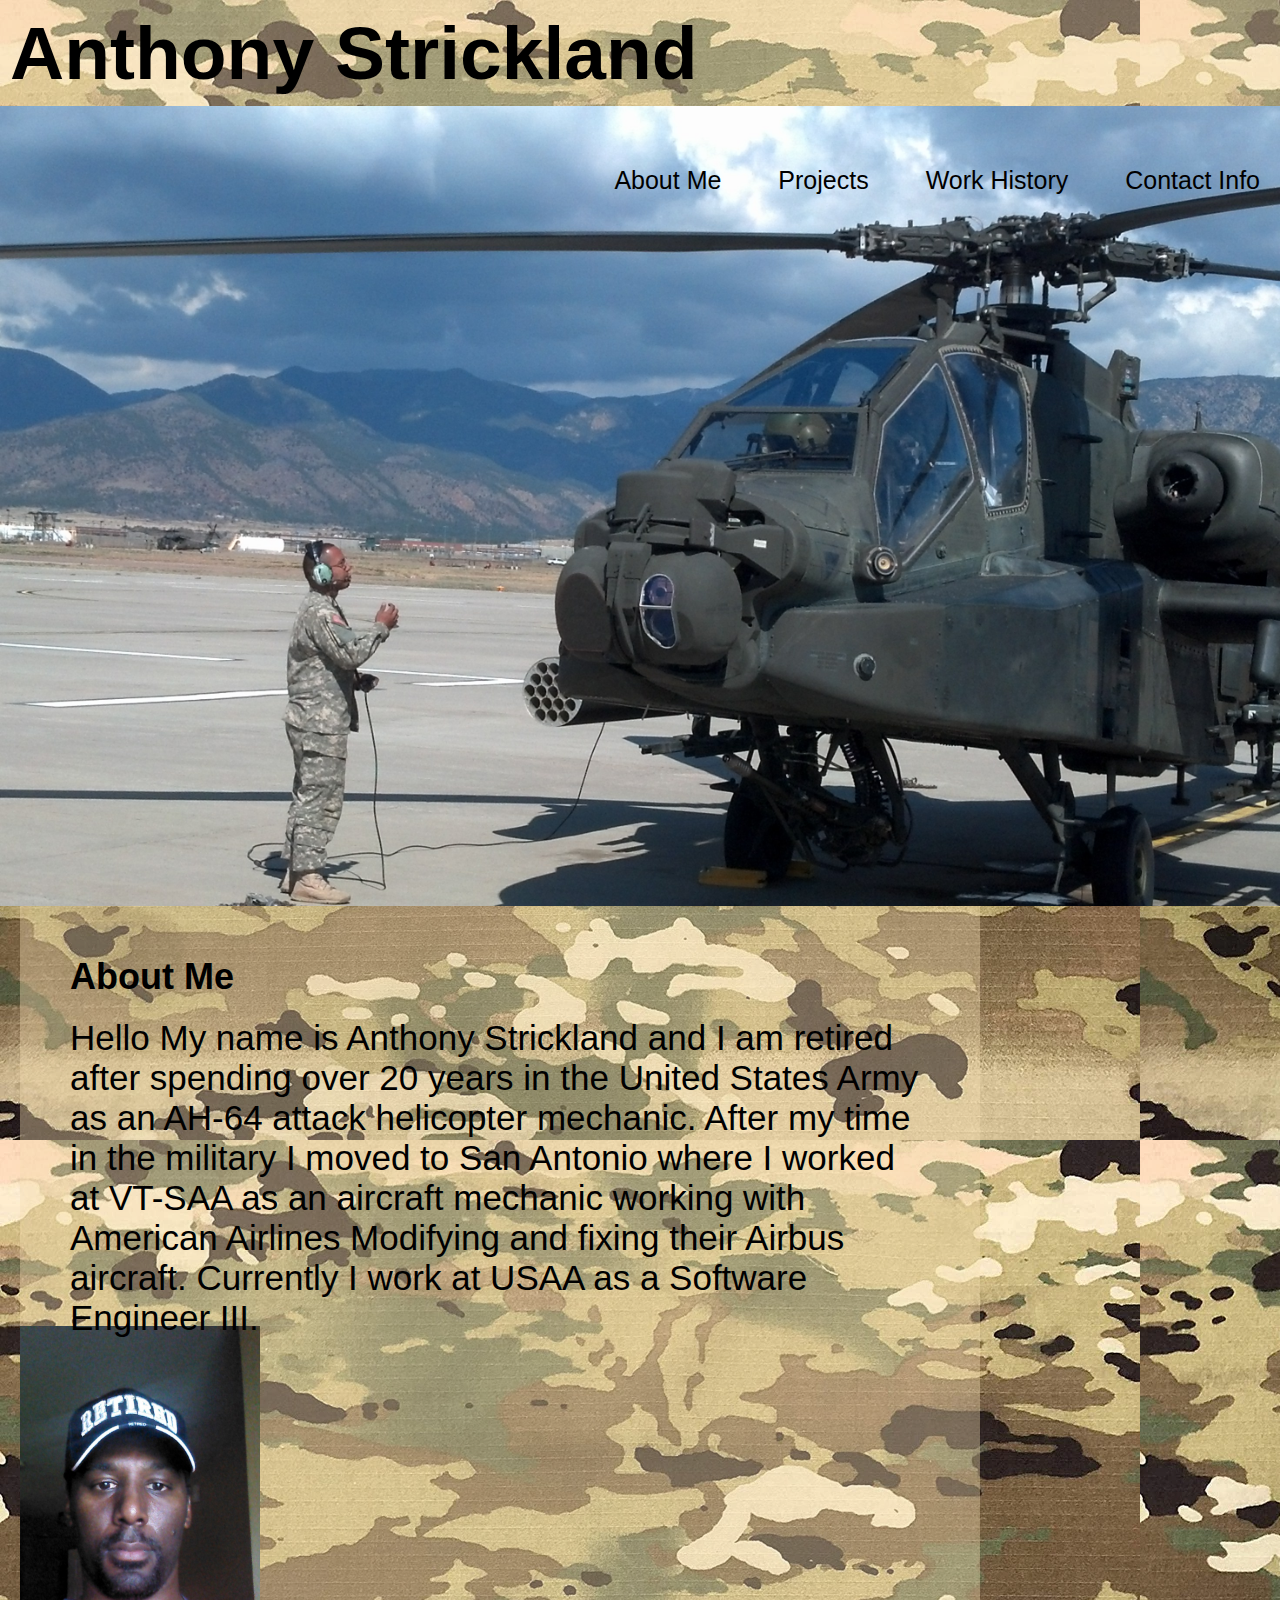
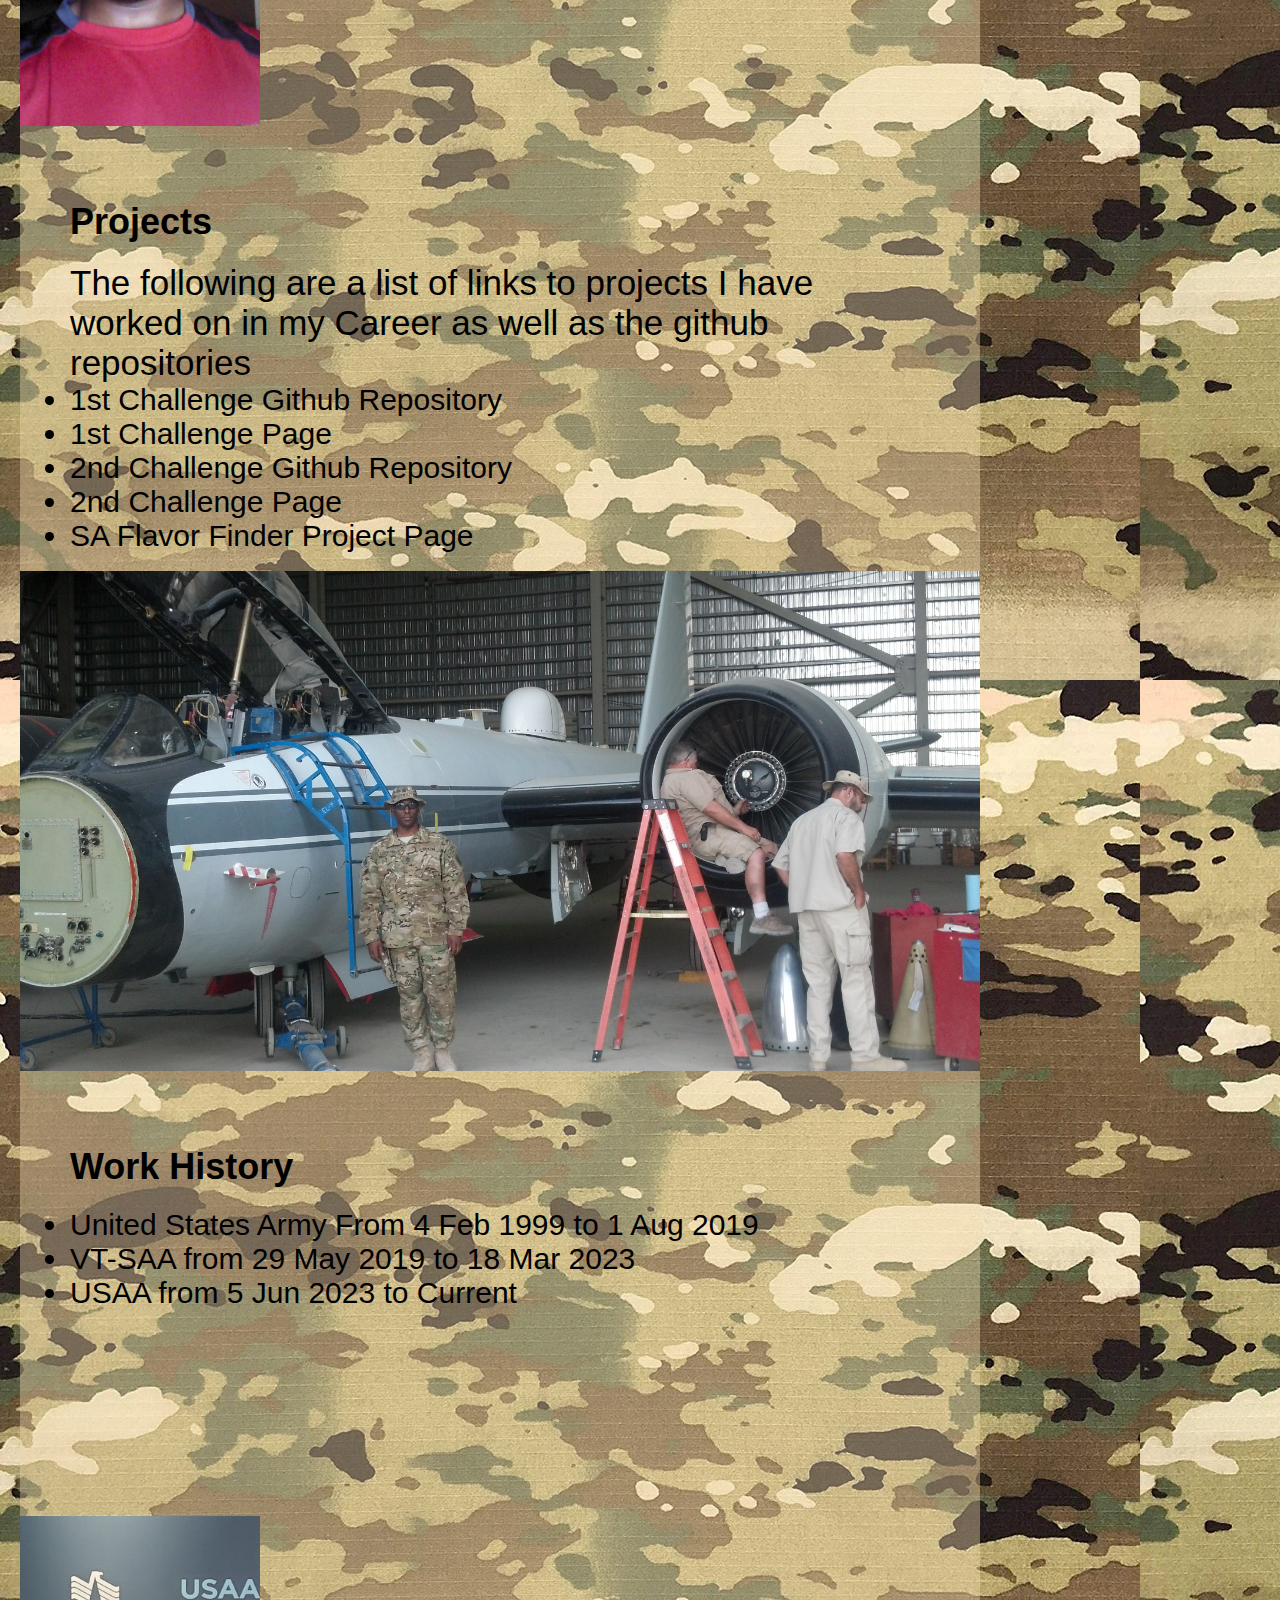
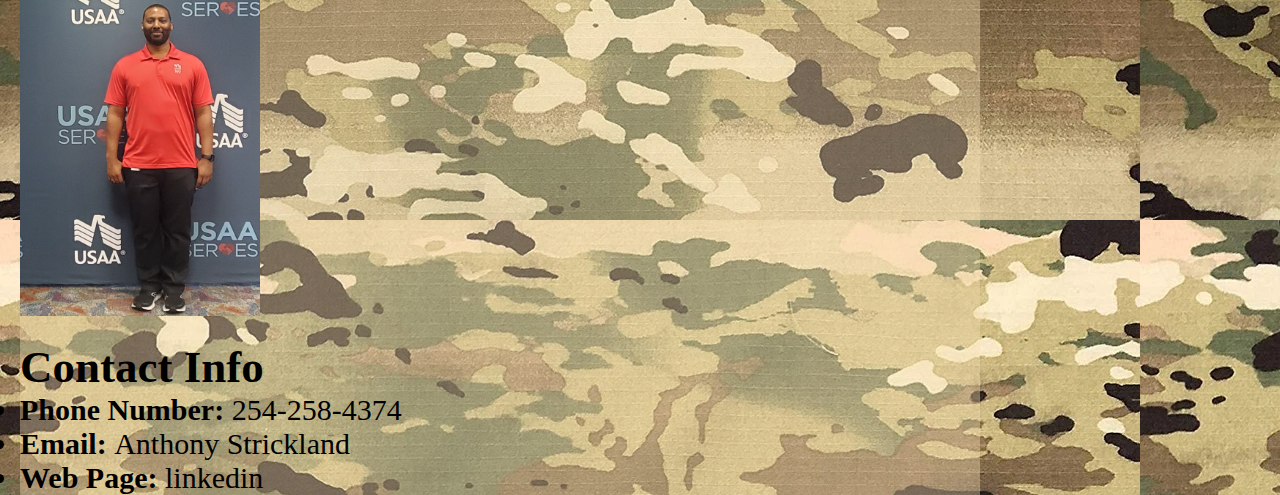
<file: index.html>
<!DOCTYPE html>
<html lang="en-us">

<head>
    <meta charset="UTF-8" />
    <link rel="stylesheet" href="css/style.css">
                         <!-- changed title -->
    <title>My Portfolio</title>
</head>

<body>
                        <!-- header is complete added header to div and nav to the link -->
    <header class="name">
        <h1>Anthony Strickland</h1>
        <nav>
            <ul>
                <li>
                    <a href="#AboutMe">About Me</a>
                </li>
                <li>
                    <a href="#Projects">Projects</a>
                </li>
                <li>
                    <a href="#WorkHistory">Work History</a>
                </li>
                <li>
                    <a href="#ContactInfo">Contact Info</a>
                </li>
            </ul>
        </nav>
    </header>
                                                <!-- div element changed to img added description to img-->
    <section class="apache"></section>
                                 <!-- div element to section in the section I created articles, added description to img, added id search-engine  -->
    <section class="content">
        <article id="AboutMe" class="content-search">
            <h2>About Me</h2>
            <p>
                Hello My name is Anthony Strickland and I am retired after spending over 20 years in the United States Army
                as an AH-64 attack helicopter mechanic.  After my time in the military I moved to San Antonio where I worked at 
                VT-SAA as an aircraft mechanic working with American Airlines Modifying and fixing their Airbus aircraft.  Currently
                I work at USAA as a Software Engineer III.
            </p>
        </article>
        <section class="projects"></section>
        <article id="Projects" class="content-search">
           
            <h2>Projects</h2>
            <p>
                The following are a list of links to projects I have worked on in my Career as well as the github repositories
            </p>
            <ul>
                <li>
                    <a href="https://github.com/AnthonyStrickland/module-challenge-01">1st Challenge Github Repository</a>
                </li>
                <li>
                    <a href="https://anthonystrickland.github.io/module-challenge-01/">1st Challenge Page</a>
                </li>
                <li>
                    <a href="https://github.com/AnthonyStrickland/module-challenge-02">2nd Challenge Github Repository</a>
                </li>
                <li>
                    <a href="https://anthonystrickland.github.io/module-challenge-02/">2nd Challenge Page</a>
                </li>
                <li>
                    <a href="https://joellopez95.github.io/SA-Flavor-Finder/">SA Flavor Finder Project Page</a>
                </li>
            </ul>
        </article>
        <section class="history"></section>
        <article id="WorkHistory" class="content-search">
           
            <h2>Work History</h2>
            <ul>
                <li>United States Army From 4 Feb 1999 to 1 Aug 2019</li>
                <li>VT-SAA from 29 May 2019 to 18 Mar 2023</li>
                <li>USAA from 5 Jun 2023 to Current</li>
            </ul>
        </article>
        <section id="ContactInfo" class="contact"></section>
        <article id="content-search">
            <h2>Contact Info</h2>
            <ul>
                <li><strong>Phone Number: </strong>254-258-4374</li>
                <li><strong>Email: </strong><a href="anthonystrickland26@gmail.com">Anthony Strickland</a></li>
                <li><strong>Web Page: </strong><a href="www.linkedin.com/in/anthony-strickland-1a8988147">linkedin</a></li>

            </ul>
        </article>

                                        <!-- changed div element to footer -->
    <footer class="footer">
      
        </p>
    </footer>
</body>

</html>
</file>
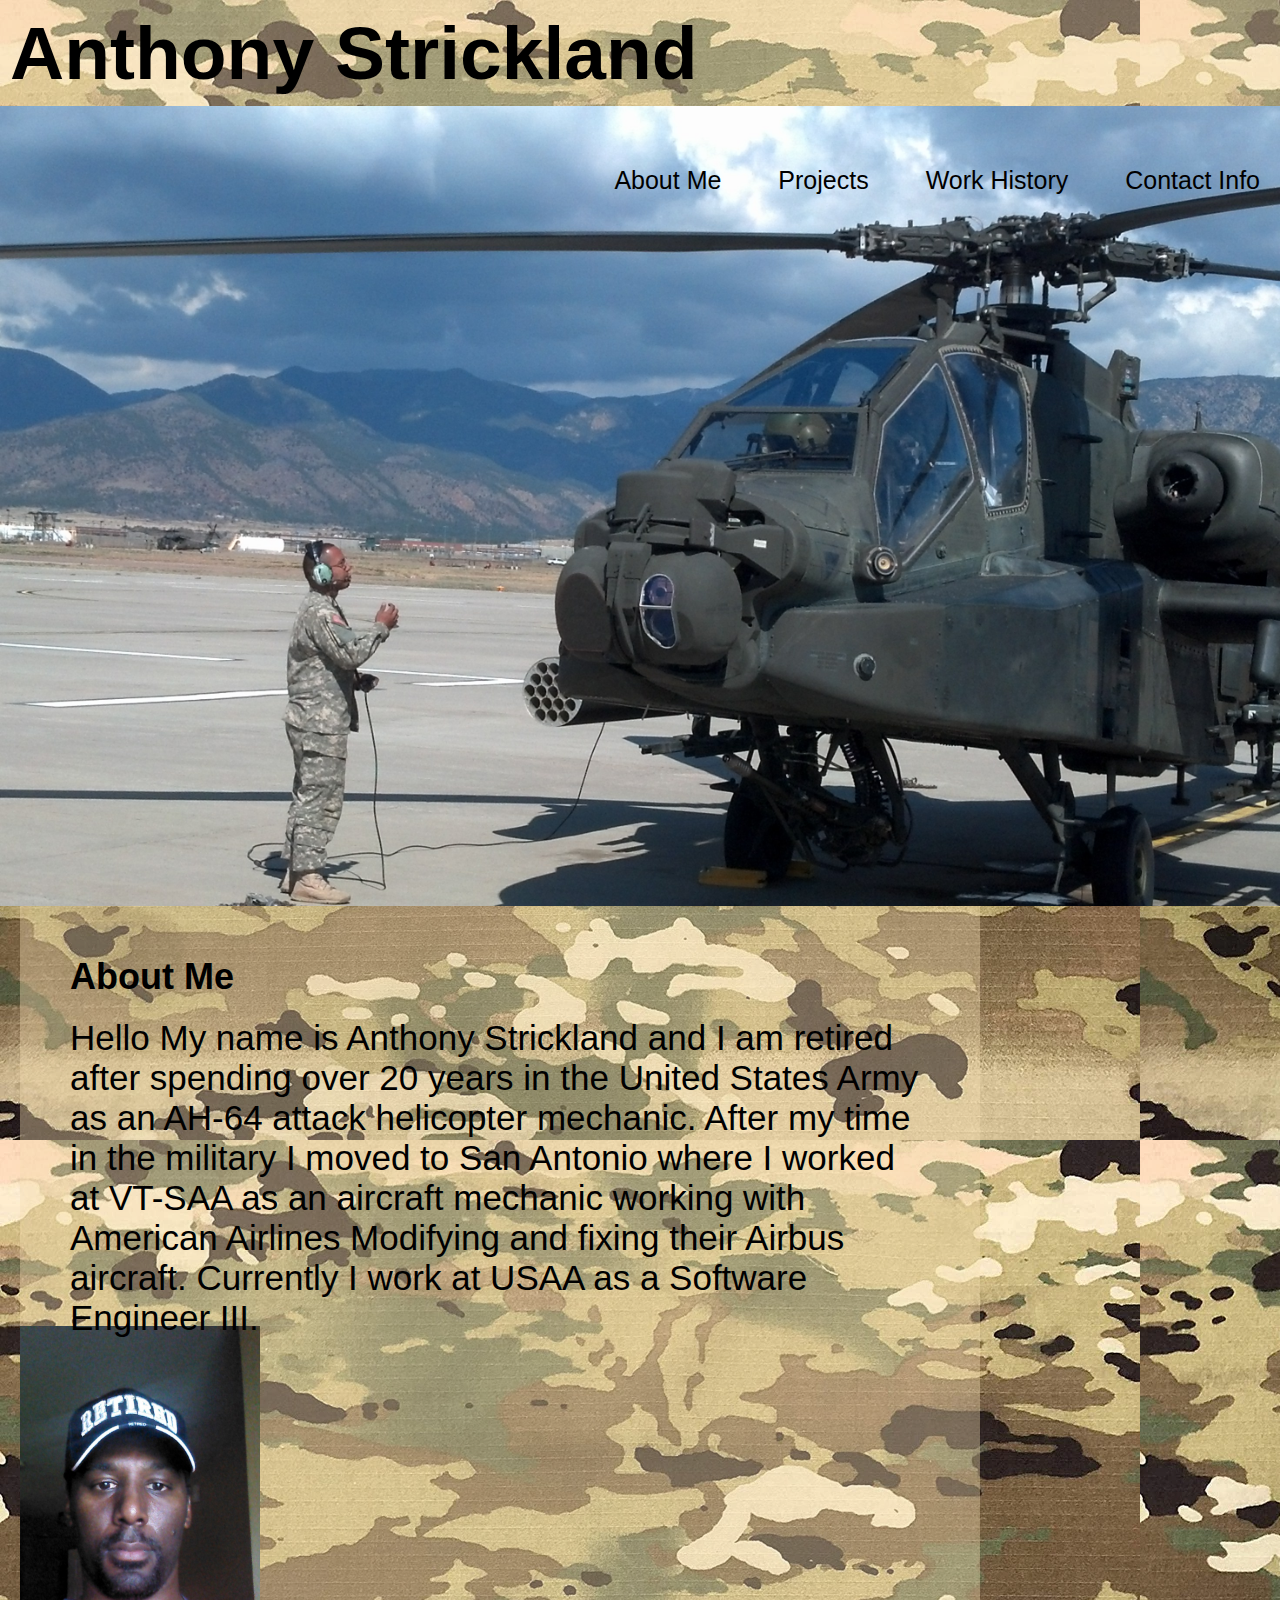
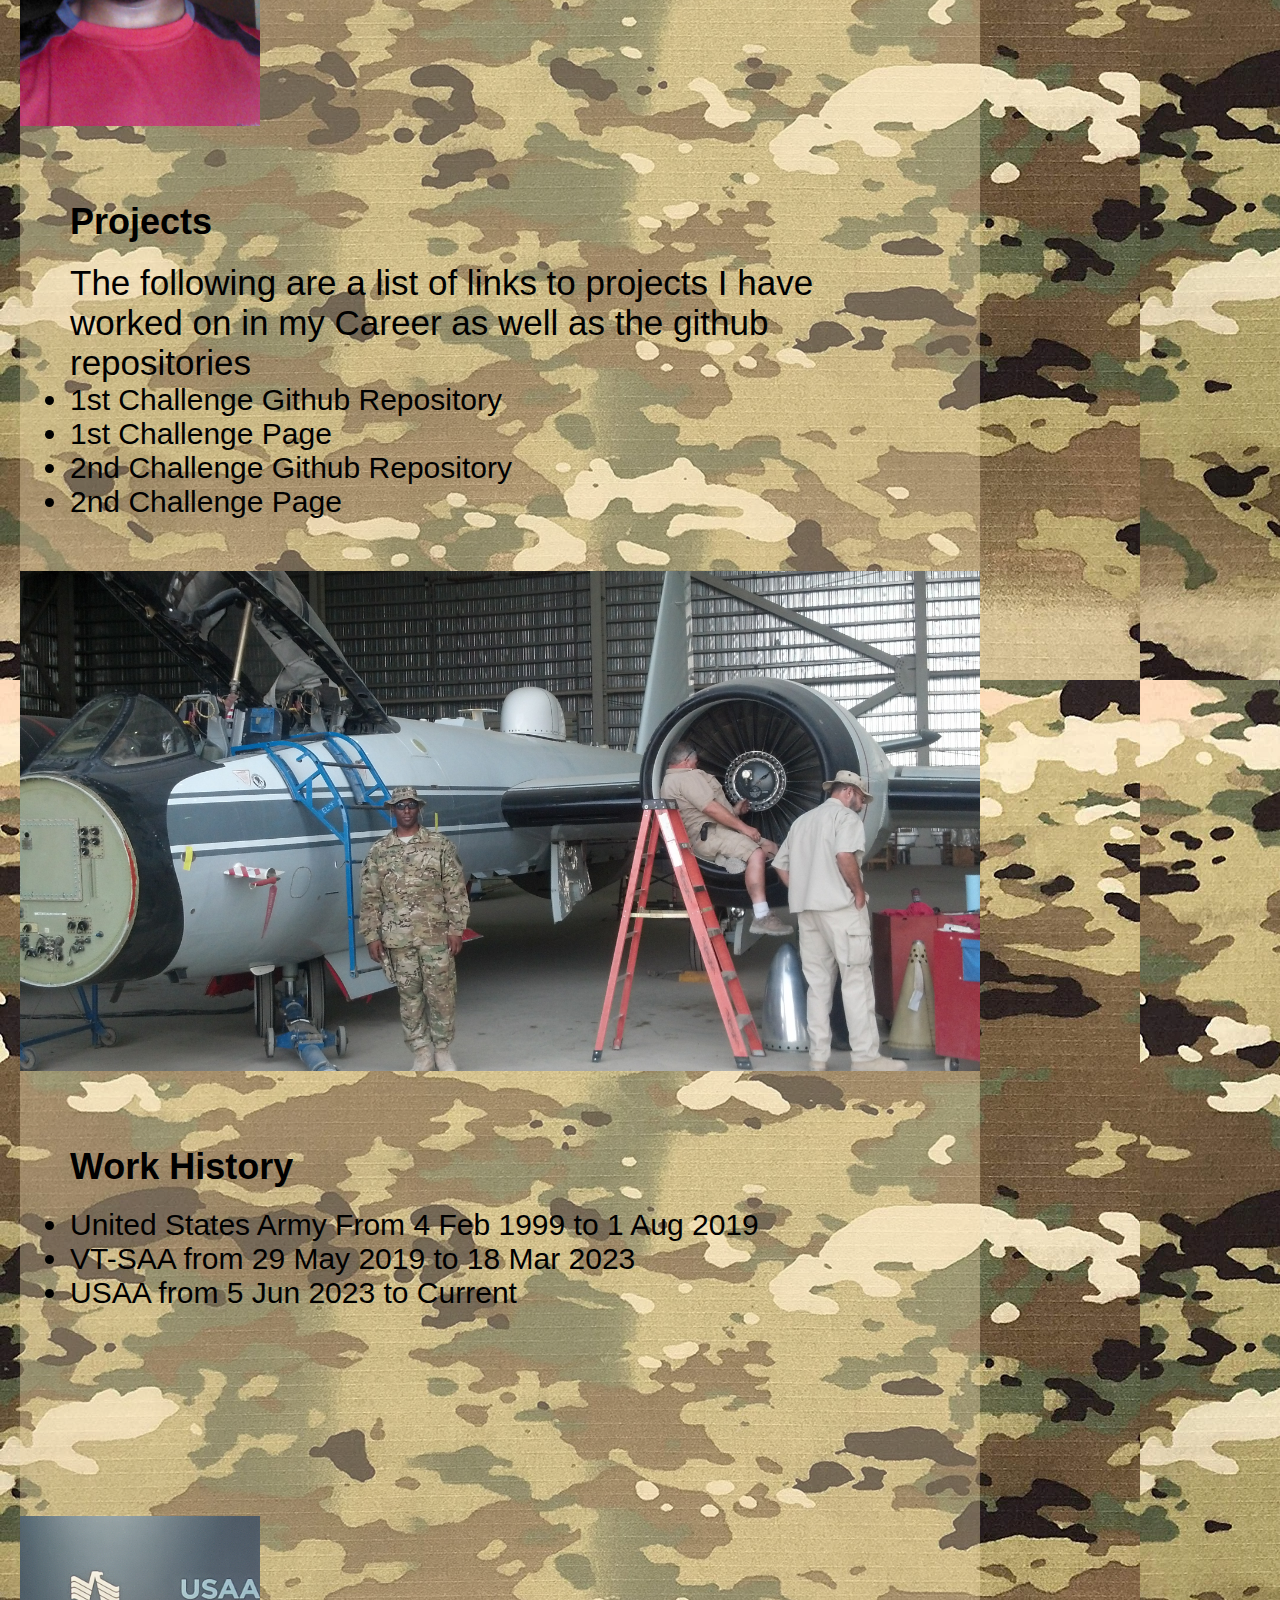
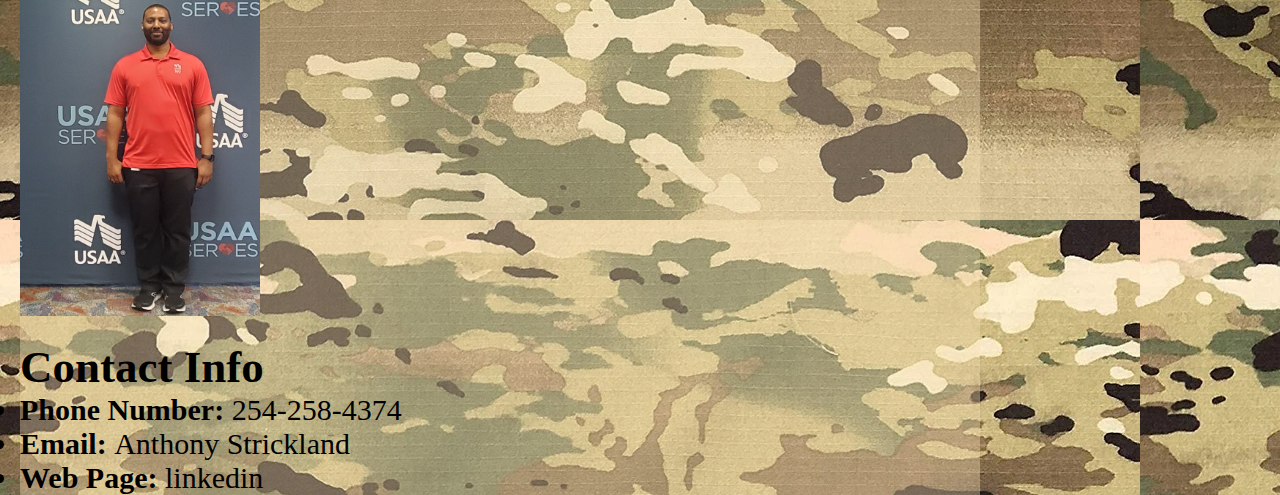
<file: 02-Challenge/index.html>
<!DOCTYPE html>
<html lang="en-us">

<head>
    <meta charset="UTF-8" />
    <link rel="stylesheet" href="css/style.css">
                         <!-- changed title -->
    <title>My Portfolio</title>
</head>

<body>
                        <!-- header is complete added header to div and nav to the link -->
    <header class="name">
        <h1>Anthony Strickland</h1>
        <nav>
            <ul>
                <li>
                    <a href="#AboutMe">About Me</a>
                </li>
                <li>
                    <a href="#Projects">Projects</a>
                </li>
                <li>
                    <a href="#WorkHistory">Work History</a>
                </li>
                <li>
                    <a href="#ContactInfo">Contact Info</a>
                </li>
            </ul>
        </nav>
    </header>
                                                <!-- div element changed to img added description to img-->
    <section class="apache"></section>
                                 <!-- div element to section in the section I created articles, added description to img, added id search-engine  -->
    <section class="content">
        <article id="AboutMe" class="content-search">
            <h2>About Me</h2>
            <p>
                Hello My name is Anthony Strickland and I am retired after spending over 20 years in the United States Army
                as an AH-64 attack helicopter mechanic.  After my time in the military I moved to San Antonio where I worked at 
                VT-SAA as an aircraft mechanic working with American Airlines Modifying and fixing their Airbus aircraft.  Currently
                I work at USAA as a Software Engineer III.
            </p>
        </article>
        <section class="projects"></section>
        <article id="Projects" class="content-search">
           
            <h2>Projects</h2>
            <p>
                The following are a list of links to projects I have worked on in my Career as well as the github repositories
            </p>
            <ul>
                <li>
                    <a href="https://github.com/AnthonyStrickland/module-challenge-01">1st Challenge Github Repository</a>
                </li>
                <li>
                    <a href="https://anthonystrickland.github.io/module-challenge-01/">1st Challenge Page</a>
                </li>
                <li>
                    <a href="https://github.com/AnthonyStrickland/module-challenge-02">2nd Challenge Github Repository</a>
                </li>
                <li>
                    <a href="https://anthonystrickland.github.io/module-challenge-02/">2nd Challenge Page</a>
                </li>
            </ul>
        </article>
        <section class="history"></section>
        <article id="WorkHistory" class="content-search">
           
            <h2>Work History</h2>
            <ul>
                <li>United States Army From 4 Feb 1999 to 1 Aug 2019</li>
                <li>VT-SAA from 29 May 2019 to 18 Mar 2023</li>
                <li>USAA from 5 Jun 2023 to Current</li>
            </ul>
        </article>
        <section id="ContactInfo" class="contact"></section>
        <article id="content-search">
            <h2>Contact Info</h2>
            <ul>
                <li><strong>Phone Number: </strong>254-258-4374</li>
                <li><strong>Email: </strong><a href="anthonystrickland26@gmail.com">Anthony Strickland</a></li>
                <li><strong>Web Page: </strong><a href="www.linkedin.com/in/anthony-strickland-1a8988147">linkedin</a></li>

            </ul>
        </article>

                                        <!-- changed div element to footer -->
    <footer class="footer">
      
        </p>
    </footer>
</body>

</html>
</file>
<file: css/style.css>
* {
    box-sizing:content-box;
    padding: 0;
    margin: 0;
}
/* the body contains a background of the OCP pattern to represent my being in the US Army */
body {
    
    background-image: url("/Assets/ArmyOCP.png");
 
}

a {
    color: black;
    text-decoration: none;
}
/* content for headers */
.name {
    padding: 10px;
    font-family: 'Trebuchet MS', 'Lucida Sans Unicode', 'Lucida Grande', 'Lucida Sans', Arial, sans-serif;
    background-color: rgba(245, 222, 179, 0.388);
    color: black;
}
/* the font size for all h1 headers */
.name h1 {
    display: inline-block;
    font-size: 75px;
}
/* font size and style for the class name and unordered list */
.name nav {
    padding-top: 70px;
    margin-right: 10px;
    float: right;
    font-family: 'Gill Sans', 'Gill Sans MT', Calibri, 'Trebuchet MS', sans-serif;
    font-size: 25px;
 }

.name nav ul li {
    display: inline-block;
    margin-left: 50px;
}
/* the picutre and size of the first picutre in my portfolio */
.apache {
    height: 800px;
    width: 100%;
    /* margin-bottom: 25px; */
    background-image: url("/Assets/IMG_20130511_094937_444.jpg");
    background-size:cover;
    background-position: center;
    background-repeat: no-repeat;
}
/* the picutre and size of the third picutre in my portfolio */
.history {
    height: 500px;
    width: 100%;
    margin-bottom: 25px;
    background-image: url("/Assets/IMG_20130816_141703_679.jpg");
    background-size:cover;
    background-position: center;
    background-repeat: no-repeat;
}
/* the picutre and size of the second picutre in my portfolio */
.projects {
    height: 400px;
    width: 25%;
    margin-bottom: 25px;
    background-image: url("/Assets/IMG_20130607_185240_289.jpg");
    background-size:cover;
    background-position: center; 
    background-repeat: no-repeat;
}
/* the picutre and size of the fourth picutre in my portfolio */
.contact {
    height: 400px;
    width: 25%;
    margin-bottom: 25px;
    background-image: url("/Assets/20220812_102345.jpg");
    background-size:cover;
    background-position: center;
    background-repeat: no-repeat; 
}

/* the size and background color of the block in the about me section */
.content {
    width: 75%;
    display: inline-block;
    margin-left: 20px;
    background-color: rgba(245, 222, 179, 0.388);
    font-size: 30px;
}
.content-search {
    margin-bottom: 20px;
    padding: 50px;
    height: 300px;
    font-family: 'Gill Sans', 'Gill Sans MT', Calibri, 'Trebuchet MS', sans-serif;  
    color: black;
}

.content-search p {
    font-size: 35px;
}

.content-search img {
    max-height: 5px;
}

.content-search h2 {
    margin-bottom: 20px;
    font-size: 36px;
}

/* changes the size of the screen at 992 px */
@media screen and (max-width: 992px) {
    .content-search, .content-search p,
    .content-search h2, .apache,
    .history, .projects
        {
          font-size: 90%;
          background-size: 100% 50%;
         }
        }
/* changes the size of the screen at 768 px */
@media screen and (max-width: 768px) {
    .content-search, .content-search p,
    .content-search h2, .apache,
    .history, .projects
        {
          font-size: 90%;
          background-size: 100% 50%;
         }
         .name h1{ font-size: 300%;  }
         .contact{background-size: 500% 75%}
        }
        /* changes the size of the screen at 500 px */
@media screen and (max-width: 500px) {
    .content-search, .content-search p,
    .content-search h2, .apache,
    .history, .projects
    {
      font-size: 80%;
      background-size: 100% 40%;
      }
    }
   /* changes the size of the header tabs at 500 px */
@media screen and (max-width: 500px) {
  nav li{
/* text-align: right; */
font-size: 70%;}

} */
</file>
<file: 02-Challenge/css/style.css>
* {
    box-sizing:content-box;
    padding: 0;
    margin: 0;
}
/* the body contains a background of the OCP pattern to represent my being in the US Army */
body {
    
    background-image: url("/02-Challenge/Assets/ArmyOCP.png");
 
}

a {
    color: black;
    text-decoration: none;
}
/* content for headers */
.name {
    padding: 10px;
    font-family: 'Trebuchet MS', 'Lucida Sans Unicode', 'Lucida Grande', 'Lucida Sans', Arial, sans-serif;
    background-color: rgba(245, 222, 179, 0.388);
    color: black;
}
/* the font size for all h1 headers */
.name h1 {
    display: inline-block;
    font-size: 75px;
}
/* font size and style for the class name and unordered list */
.name nav {
    padding-top: 70px;
    margin-right: 10px;
    float: right;
    font-family: 'Gill Sans', 'Gill Sans MT', Calibri, 'Trebuchet MS', sans-serif;
    font-size: 25px;
 }

.name nav ul li {
    display: inline-block;
    margin-left: 50px;
}
/* the picutre and size of the first picutre in my portfolio */
.apache {
    height: 800px;
    width: 100%;
    /* margin-bottom: 25px; */
    background-image: url("/02-Challenge/Assets/IMG_20130511_094937_444.jpg");
    background-size:cover;
    background-position: center;
    background-repeat: no-repeat;
}
/* the picutre and size of the third picutre in my portfolio */
.history {
    height: 500px;
    width: 100%;
    margin-bottom: 25px;
    background-image: url("/02-Challenge/Assets/IMG_20130816_141703_679.jpg");
    background-size:cover;
    background-position: center;
    background-repeat: no-repeat;
}
/* the picutre and size of the second picutre in my portfolio */
.projects {
    height: 400px;
    width: 25%;
    margin-bottom: 25px;
    background-image: url("/02-Challenge/Assets/IMG_20130607_185240_289.jpg");
    background-size:cover;
    background-position: center; 
    background-repeat: no-repeat;
}
/* the picutre and size of the fourth picutre in my portfolio */
.contact {
    height: 400px;
    width: 25%;
    margin-bottom: 25px;
    background-image: url("/02-Challenge/Assets/20220812_102345.jpg");
    background-size:cover;
    background-position: center;
    background-repeat: no-repeat; 
}

/* the size and background color of the block in the about me section */
.content {
    width: 75%;
    display: inline-block;
    margin-left: 20px;
    background-color: rgba(245, 222, 179, 0.388);
    font-size: 30px;
}
.content-search {
    margin-bottom: 20px;
    padding: 50px;
    height: 300px;
    font-family: 'Gill Sans', 'Gill Sans MT', Calibri, 'Trebuchet MS', sans-serif;  
    color: black;
}

.content-search p {
    font-size: 35px;
}

.content-search img {
    max-height: 5px;
}

.content-search h2 {
    margin-bottom: 20px;
    font-size: 36px;
}

/* changes the size of the screen at 992 px */
@media screen and (max-width: 992px) {
    .content-search, .content-search p,
    .content-search h2, .apache,
    .history, .projects
        {
          font-size: 90%;
          background-size: 100% 50%;
         }
        }
/* changes the size of the screen at 768 px */
@media screen and (max-width: 768px) {
    .content-search, .content-search p,
    .content-search h2, .apache,
    .history, .projects
        {
          font-size: 90%;
          background-size: 100% 50%;
         }
         .name h1{ font-size: 300%;  }
         .contact{background-size: 500% 75%}
        }
        /* changes the size of the screen at 500 px */
@media screen and (max-width: 500px) {
    .content-search, .content-search p,
    .content-search h2, .apache,
    .history, .projects
    {
      font-size: 80%;
      background-size: 100% 40%;
      }
    }
   /* changes the size of the header tabs at 500 px */
@media screen and (max-width: 500px) {
  nav li{
/* text-align: right; */
font-size: 70%;}

} */
</file>
